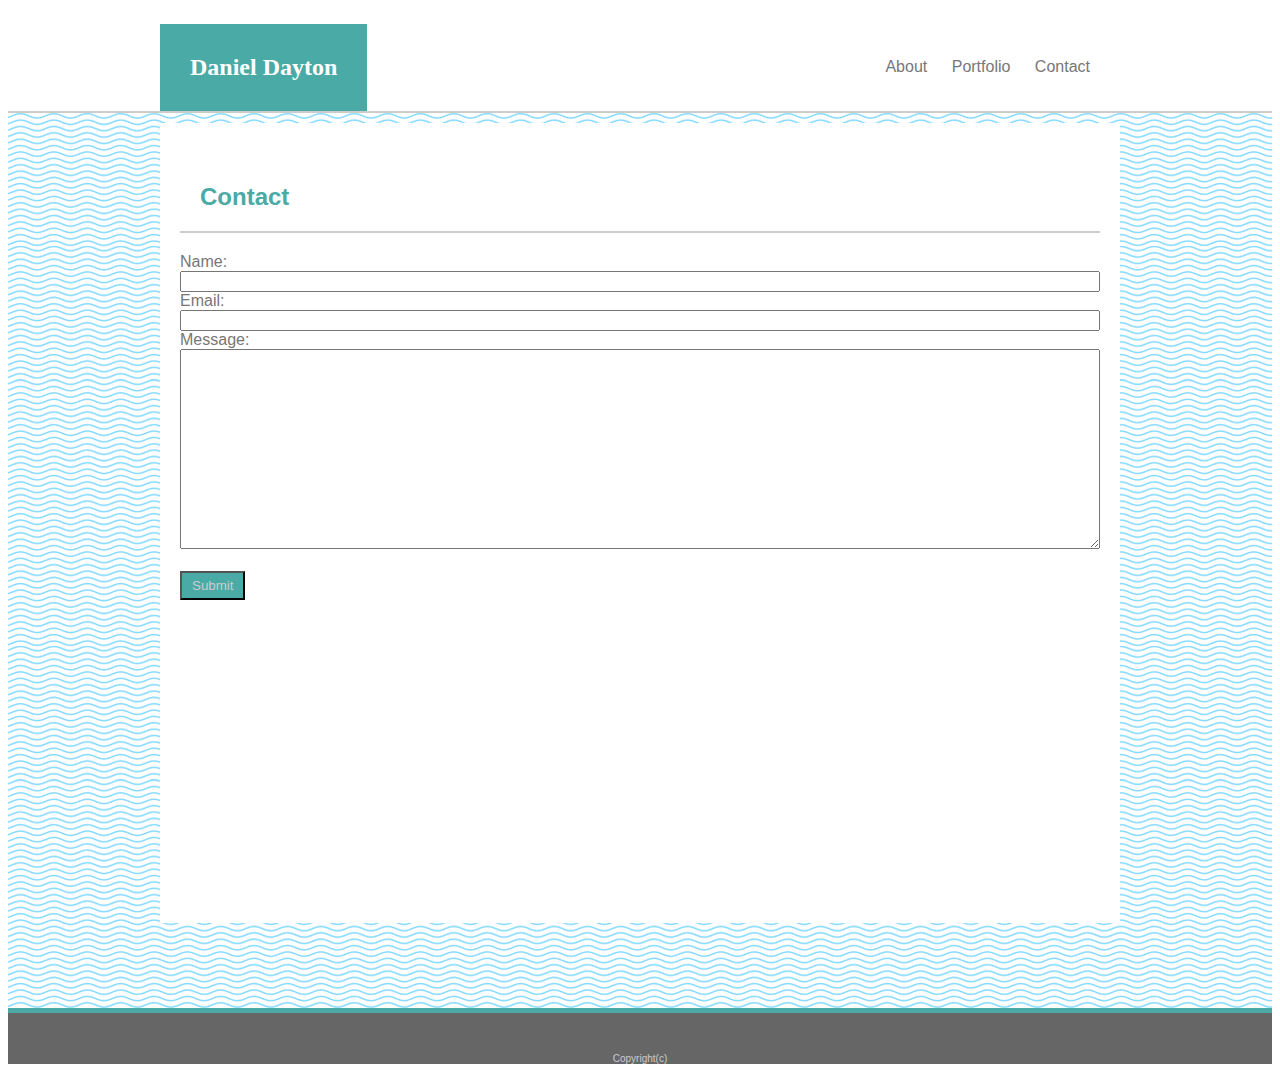
<file: contact.html>
<!doctype html>
<html>
    <head>
<title>Daniel Dayton's Portfolio</title>
<link rel="stylesheet" type="text/css" href="assets/css/style.css">
    </head>
    <body>
<!-- navigation bar- three boxes -->
<header>
    <div class="border">
        <div class="menu_box">
            <h1>Daniel Dayton</h1>
            <div id="menu">
                <a href="index.html">About</a>
                <a href="portfolio.html">Portfolio</a>
                <a href="contact.html">Contact</a>
            </div>
        </div>
    </div>
</header>
<!-- end of navigaition bar -->
<div class="content_border">
    <div class="content">
        <h2>Contact</h2>
            <form action="/action_page.php">
                Name: <br>
                <input type="text" name="full_name"><br>
                Email: <br>
                <input type="text" name="email"><br>
                Message: <br>
                <textarea></textarea><br><br>
                <input type="submit" value="Submit">

            </form>
    </div>
</div>
<footer>
    Copyright(c)
    </footer>  
</body>
</html>
</file>
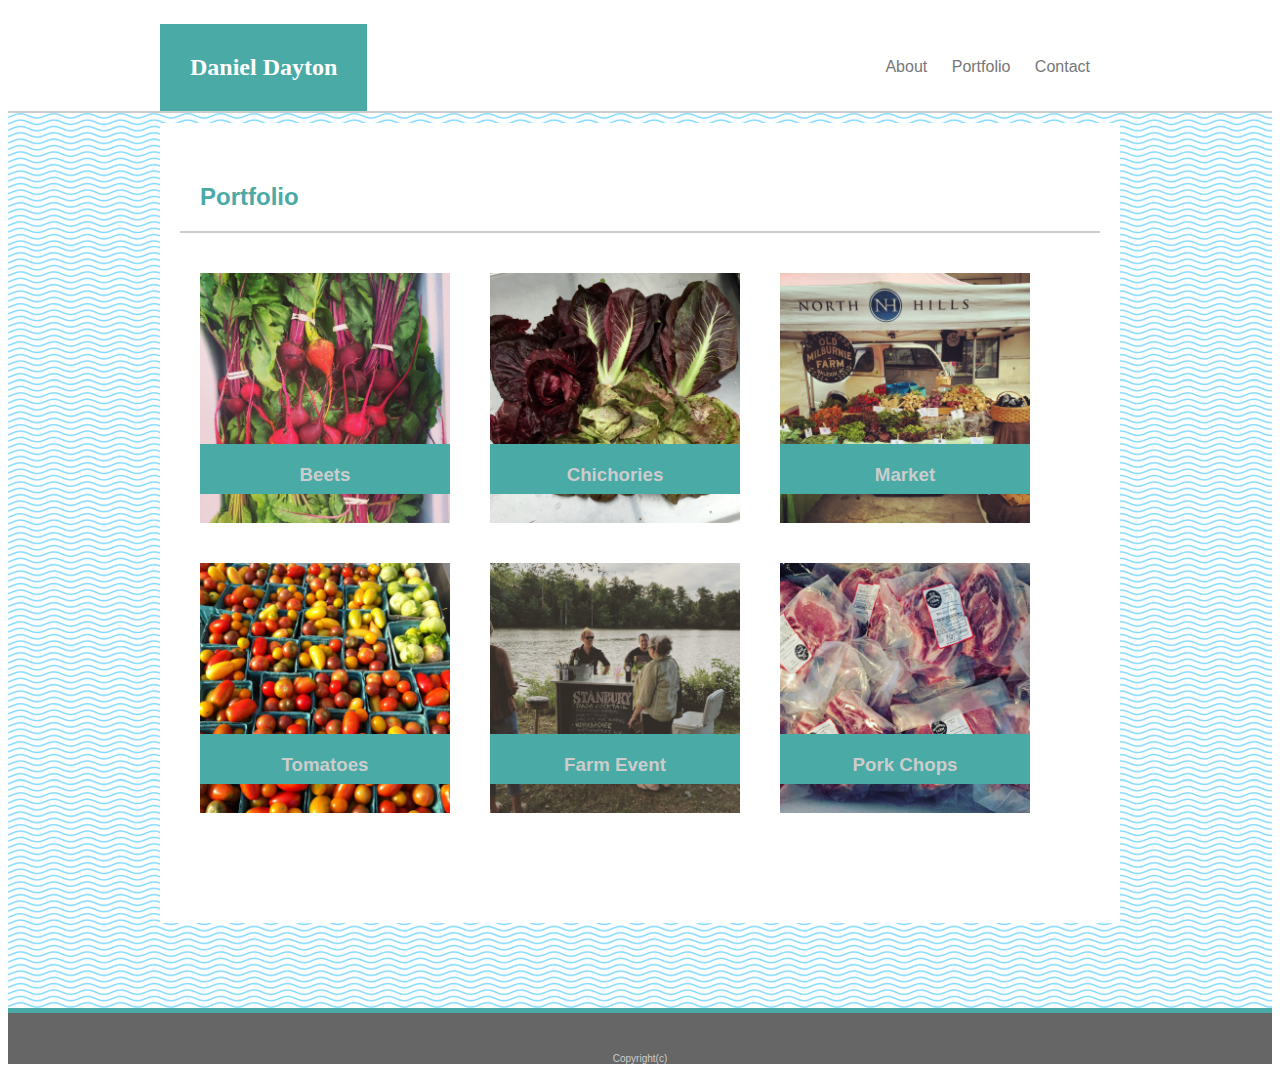
<file: portfolio.html>
<!doctype html>
<html>
    <head>
<title>Daniel Dayton's Portfolio</title>
<link rel="stylesheet" type="text/css" href="assets/css/style.css">
    </head>
    <body>
<!-- navigation bar- three boxes -->
<header>
    <div class="border">
        <div class="menu_box">
            <h1>Daniel Dayton</h1>
            <div id="menu">
                <a href="index.html">About</a>
                <a href="portfolio.html">Portfolio</a>
                <a href="contact.html">Contact</a>
            </div>
        </div>
    </div>
</header>
<!-- end of navigaition bar -->
<div class="content_border_portfolio">
    <div class="content_portfolio">
        <h2>Portfolio</h2>
                    <div class="pic1">
                        <h3 id="pic_label">Beets</h3>
                    </div>
                    <div class="pic2">
                        <h3 id="pic_label">Chichories</h3>
                    </div>
                    <div class="pic3">
                        <h3 id="pic_label">Market</h3>
                    </div>
                    <div class="pic4">
                        <h3 id="pic_label">Tomatoes</h3>
                    </div>
                    <div class="pic5">
                        <h3 id="pic_label">Farm Event</h3>
                    </div>
                    <div class="pic6">
                        <h3 id="pic_label">Pork Chops</h3>
                    </div>
   
                    <!-- <img src="">                 -->
                    <!-- <img src="../Basic-Portfolio/assets/images/Photoz/North Hills Farmers Market.jpeg" alt="Market"> -->
                    <!-- <img src="../Basic-Portfolio/assets/images/photoz/Tomatoes.jpeg" alt="Tomatoes"> -->
                    <!-- <img src="../Basic-Portfolio/assets/images/photoz/Stanbury Bar.jpeg" alt="Farm Event"> -->
                    <!-- <img src="../Basic-Portfolio/assets/images/photoz/Pork Chops.jpeg" alt="Pork Chops"> -->
    </div>
</div>  
<footer>
    Copyright(c)
</footer>
</body>
</html>
</file>
<file: assets/css/style.css>
* {
    box-sizing: border-box;
}
body {
    font-family: Arial, Helvetica, sans-serif;
    color: #777777;
}
.border {
    width: 100%;
    border-bottom: 2px solid #cccccc;
    background-color: #ffffff;
    position: relative;
    height: 105px;
    -webkit-animation-name: example; /* Safari 4.0 - 8.0 */
  -webkit-animation-duration: 4s; /* Safari 4.0 - 8.0 */
  animation-name: example;
  animation-duration: 4s;;
}
@-webkit-keyframes example {
    0%   {background-color: #cccccc;}
    25%  {background-color: lavenderblush;}
    50%  {background-color: olive;}
    100% {background-color: skyblue;}
  }
@keyframes example {
    0%   {background-color: #cccccc;}
    25%  {background-color: lavenderblush;}
    50%  {background-color: olive;}
    100% {background-color: skyblue;}
}
.menu_box {
    width: 960px;
    margin: 0 auto;
    position: relative;
    margin-bottom: 0;
}
#menu {
    position: absolute;
    right: 0;
    padding: 20px;
    margin-top: 30px;
}
h1{
    background-color: #4aaaa5;
    color: white;
    font-size: 24px;
    font-family: Georgia, 'Times New Roman', Times, serif;
    padding: 30px;
    float: left; 
    margin-bottom: 0;
}
a {
    font-family: Arial, Helvetica, sans-serif;
    color: #777777;
    padding: 10px;
    text-decoration: none;
}
.content_border {
    width: 100%;
    height: 900px;
    border-bottom: 5px solid #4aaaa5;
    background-color: #dddddd;
    position: relative;
    background-image: url(../../assets/images/just-waves.png);

}
.content {
    width: 960px;
    height: 800px;
    position: absolute;
    left: 50%;
    margin-left: -480px;
    margin-top: 10px;
    padding: 20px;
    background-color: #ffffff;
}
h2 {
    color: #4aaaa5;
    padding: 20px;
    border-bottom: 2px solid #cccccc;
    font-size: 24px;
}
p{
    line-height: 2;
    color: #777777;
    font-family: Arial, Helvetica, sans-serif;
}
img {
    height: 500px;
    float: left;
    margin-right: 20px;
    margin-left: 20px;
}
footer {
    width: 100%;
    background-color: #666666;
    text-align: center;
    padding: 40px 0 0 0;
    color: #cccccc;
    font-size: 10px;
}
/* contact css */
input[type=text]{
    width: 100%;
    color: #777777;

}
input[type=submit] {
background-color: #4aaaa5;
color: #cccccc;
padding: 5px 10px;
}
textarea {
    height: 200px;
    width: 100%;
}
/* end contact css */
/* portfolio css */
.content_border_portfolio {
    width: 100%;
    height: 900px;
    border-bottom: 5px solid #4aaaa5;
    background-image: url(../../assets/images/just-waves.png);
    background-color: #dddddd;
    position: relative;
}
.content_portfolio {
    width: 960px;
    height: 800px;
    position: absolute;
    left: 50%;
    margin-left: -480px;
    margin-top: 10px;
    padding: 20px;
    background-color: #ffffff    
}
.pic1{
    height: 250px;
    width: 250px;
    margin: 20px;
    background-image: url(../../assets/images/Photoz/Beets.jpeg);
    background-size: contain;
    background-repeat: no-repeat;
    position: relative;
    float: left;
}
.pic2{
    height: 250px;
    width: 250px;
    background-image: url(../../assets/images/Photoz/Chichories.jpeg);
    background-size: contain;
    background-repeat: no-repeat;
    position: relative;
    float: left;
    margin: 20px;
}
.pic3{
    height: 250px;
    width: 250px;
    background-image: url(../../assets/images/Photoz/North\ Hills\ Farmers\ Market.jpeg);
    background-size: contain;
    background-repeat: no-repeat;
    position: relative;
    float: left;
    margin: 20px;
}
.pic4{
    height: 250px;
    width: 250px;
    background-image: url(../../assets/images/Photoz/Tomatoes.jpeg);
    background-size: contain;
    background-repeat: no-repeat;
    position: relative;
    float: left;
    margin: 20px;
}
.pic5{
    height: 250px;
    width: 250px;
    background-image: url(../../assets/images/Photoz/Stanbury\ Bar.jpeg);
    background-size: contain;
    background-repeat: no-repeat;
    position: relative;
    float: left;
    margin: 20px;
}
.pic6{
    height: 250px;
    width: 250px;
    background-image: url(../../assets/images/Photoz/Pork\ Chops.jpeg);
    background-size: contain;
    background-repeat: no-repeat;
    position: relative;
    float: left;
    margin: 20px;
}
#pic_label {
    background-color: #4aaaa5;
    height: 50px;
    width: 100%;
    padding: 20px;
    text-align: center;
    color: #cccccc;
    position: absolute;
    bottom: 10px;

}
@media screen and (max-width: 980px) {
    /* index css */
    .menu_box {
        width: 800px;
        margin: 0 auto;
        position: relative;
        margin-bottom: 0;
        }
    .content {
        width: 800px;
        height: 1000px;
        position: absolute;
        left: 50%;
        margin-left: -400px;

    }
    .content_border {
        height: 1100px;
    }
    img {
        height:300px;
    }
    /* portfolio css */
    .content_border_portfolio {
        height: 700px;
    }
    .content_portfolio {
        width: 800px;
        height: 650px;
        position: absolute;
        left: 50%;
        margin-left: -400px;   
    }
    .pic1, .pic2, .pic3, .pic4, .pic5, .pic6 {
        height: 200px;
        width: 200px;
    }
}
@media screen and (max-width: 768px) {
    /* index css */
    .menu_box {
        width: 600px;
        margin: 20px auto;
        position: relative;
        margin-bottom: 0;
        }
    .content {
        width: 600px;
        height: 1000px;
        position: absolute;
        left: 50%;
        margin-left: -300px;

    }
    .content_border {
        height: 1100px;
    }
    img {
        height: 200px;
    }
    /* portfolio css */
    .content_border_portfolio {
        height: 900px;
    }
    .content_portfolio {
        width: 600px;
        height: 850px;
        position: absolute;
        left: 50%;
        margin-left: -300px;   
    }
    .pic1, .pic2, .pic3, .pic4, .pic5, .pic6 {
        height: 200px;
        width: 200px;
    }
}
@media screen and (max-width: 640px) {
   /* index css */
    .menu_box {
        width: 500px;
        margin: 10px auto;
        position: relative;
        margin-bottom: 0;
        }
    .content {
        width: 500px;
        height: 1050px;
        position: absolute;
        left: 50%;
        margin-left: -250px;

    }
    .content_border {
        height: 1100px;
    }
    img {
        height: 200px;
    }
    #menu {
        position: absolute;
        right: 0;
        padding: 5px;
        margin-top: 30px;
    }
    /* porfolio css */
    .content_border_portfolio {
        height: 2000px;
    }
    .content_portfolio {
        width: 500px;
        height: 1900px;
        position: absolute;
        left: 50%;
        margin-left: -250px;   
    }
    .pic1, .pic2, .pic3, .pic4, .pic5, .pic6 {
        height: 250px;
        width: 250px;
    }
}
</file>
